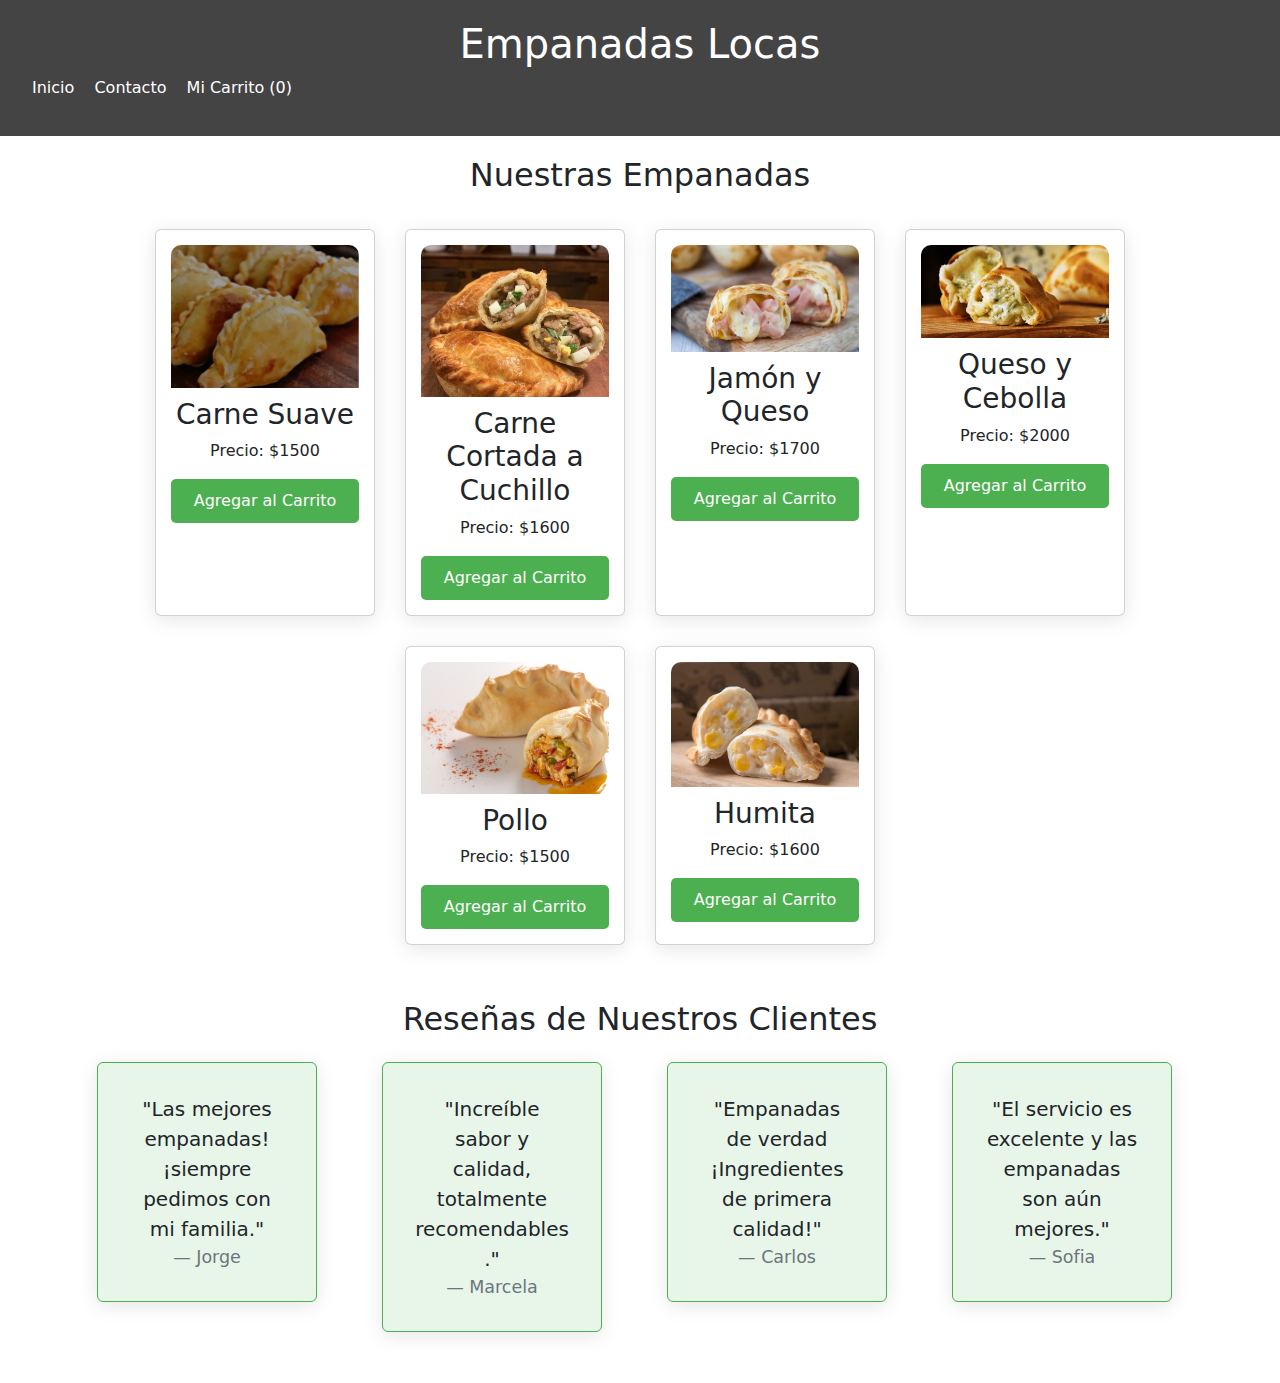
<file: index.html>
<!DOCTYPE html>
<html lang="es">
<head>
    <meta charset="UTF-8">
    <meta name="viewport" content="width=device-width, initial-scale=1.0">
    <title>Empanadas Locas</title>
    <link rel="stylesheet" href="estilos.css">
    <link href="https://fonts.googleapis.com/css2?family=Poppins:wght@400;600&display=swap" rel="stylesheet">
    <link rel="stylesheet" href="https://cdn.jsdelivr.net/npm/bootstrap@5.3.2/dist/css/bootstrap.min.css"> 
</head>
<body>
    <header>
        <h1>Empanadas Locas</h1>
        <nav>
            <ul>
                <li><a href="index.html">Inicio</a></li>
                <li><a href="contacto.html">Contacto</a></li>
                <li><a href="#" id="verCarrito">Mi Carrito (<span id="carrito-count">0</span>)</a></li> 
            </ul>
        </nav>
    </header>

    <main>
        <section class="productos">
            <h2>Nuestras Empanadas</h2>
            <div class="card-container">
                
            </div>
        </section>

        <section class="reseñas">
            <h2>Reseñas de Nuestros Clientes</h2>
            <div class="container">
                <div class="row">
                    
                    <div class="col-md-3 mb-3">
                        <div class="card text-center" style="background-color: #e8f5e9; border: 1px solid #4CAF50;">
                            <div class="card-body">
                                <blockquote class="blockquote mb-0">
                                    <p>"Las mejores empanadas! ¡siempre pedimos con mi familia." </p>
                                    <footer class="blockquote-footer">Jorge</footer>
                                </blockquote>
                            </div>
                        </div>
                    </div>

                    
                    <div class="col-md-3 mb-3">
                        <div class="card text-center" style="background-color: #e8f5e9; border: 1px solid #4CAF50;">
                            <div class="card-body">
                                <blockquote class="blockquote mb-0">
                                    <p>"Increíble sabor y calidad, totalmente recomendables." </p>
                                    <footer class="blockquote-footer">Marcela</footer>
                                </blockquote>
                            </div>
                        </div>
                    </div>

                   
                    <div class="col-md-3 mb-3">
                        <div class="card text-center" style="background-color: #e8f5e9; border: 1px solid #4CAF50;">
                            <div class="card-body">
                                <blockquote class="blockquote mb-0">
                                    <p>"Empanadas de verdad ¡Ingredientes de primera calidad!" </p>
                                    <footer class="blockquote-footer">Carlos</footer>
                                </blockquote>
                            </div>
                        </div>
                    </div>

                  
                    <div class="col-md-3 mb-3">
                        <div class="card text-center" style="background-color: #e8f5e9; border: 1px solid #4CAF50;">
                            <div class="card-body">
                                <blockquote class="blockquote mb-0">
                                    <p>"El servicio es excelente y las empanadas son aún mejores." </p>
                                    <footer class="blockquote-footer">Sofia</footer>
                                </blockquote>
                            </div>
                        </div>
                    </div>

                </div> 
            </div> 
        </section>

    </main>

   
    <div id="carritoModal" class="modal">
        <div class="modal-content">
            <span class="close" style="font-size: 30px;">&times;</span>
            <h2>Mi Carrito</h2>
            <div id="carrito-items"></div> 
            <p>Total: 
                <span id="total-price" style="font-weight: bold; font-size: 1.5em; color: #4CAF50;">0</span></p> 
            <button id="clear-cart" class="btn btn-danger">Limpiar Carrito</button> 
        </div>
    </div>

   
    <script src="./script.js"></script> 
    <script src="https://cdn.jsdelivr.net/npm/bootstrap@5.3.2/dist/js/bootstrap.bundle.min.js"></script> 
</html>
</file>
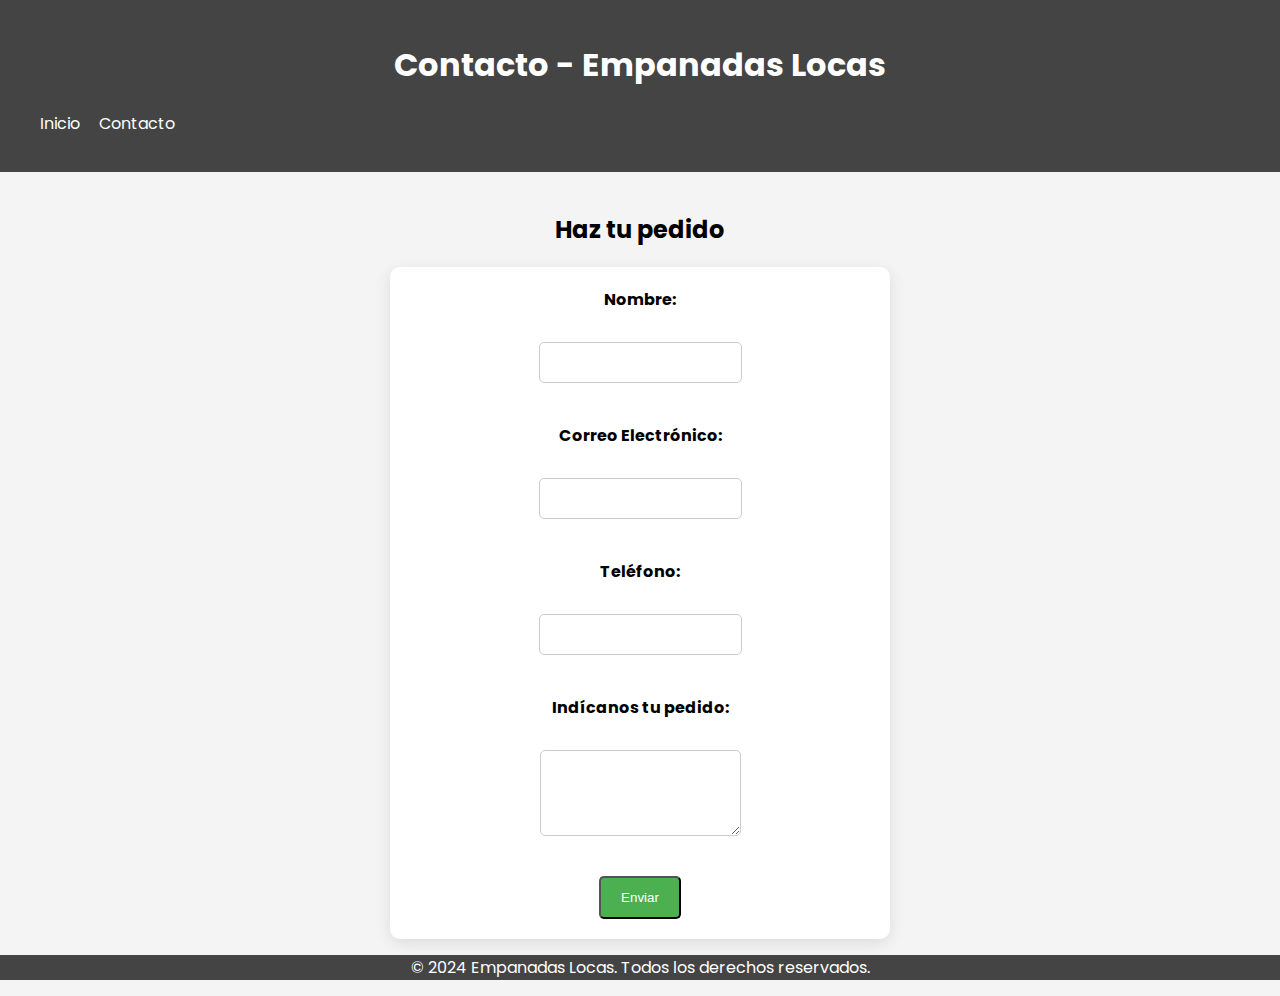
<file: contacto.html>
<!DOCTYPE html>
<html lang="es">
<head>
    <meta charset="UTF-8">
    <meta name="viewport" content="width=device-width, initial-scale=1.0">
    <title>Contacto - Empanadas Locas</title>
    <link rel="stylesheet" href="estilos.css">
    <link href="https://fonts.googleapis.com/css2?family=Poppins:wght@400;600&display=swap" rel="stylesheet">
</head>
<body>

<header>
    <h1>Contacto - Empanadas Locas</h1>
    <nav>
        <ul>
            <li><a href="index.html">Inicio</a></li> 
            <li><a href="#contacto">Contacto</a></li> 
        </ul>
    </nav>
</header>

<main class='contacto-main p-4'>
    <section id='contacto'>
        <h2>Haz tu pedido</h2>

    
        <form action="#" method="" class='contact-form'>
            <label for='nombre'>Nombre:</label><br />
            <input type='text' id='nombre' name='nombre' required /><br />
            
            <label for='correo'>Correo Electrónico:</label><br />
            <input type='email' id='correo' name='correo' required /><br />
            
            <label for='telefono'>Teléfono:</label><br />
            <input type='tel' id='telefono' name='telefono' required /><br />
            
           
            <label for='pedido'>Indícanos tu pedido:</label><br />
            <textarea id='pedido' name='pedido' rows='4'></textarea><br />
            
           
            <button type='submit'>Enviar</button> 
        </form>

    </section>

</main>

<footer class="footer">
    <p>&copy; 2024 Empanadas Locas. Todos los derechos reservados.</p>
</footer>


<script src="./script.js"></script> 
</body>
</html>
</file>
<file: estilos.css>
* {
    box-sizing: border-box;
}

body {
    font-family: 'Poppins', sans-serif;
    margin: 0;
    padding: 0;
    background-color: #f4f4f4;
}

header {
    background-color: #444;
    color: white;
    padding: 20px 0;
}

header h1 {
    text-align: center;
}

nav ul {
    list-style-type: none;
}

nav ul li {
    display: inline;
    margin-right: 15px;
}

nav ul li a {
    color: white;
    text-decoration: none;
}

nav ul li a:hover {
    text-decoration: underline;
}

.productos, .reseñas {
    padding: 20px;
    text-align: center;
}

.card-container {
   display: flex;
   flex-wrap: wrap;
   justify-content: center;
   margin-top: 20px;
}

.card {
   margin: 15px;
   width: 220px;
   height: auto;
   background-color: #fff;
   box-shadow: 0 4px 20px rgba(0,0,0,0.1);
   border-radius: 10px;
   transition: transform 0.3s ease, box-shadow 0.3s ease;
   padding: 15px;
}

.card:hover {
   transform: translateY(-5px);
   box-shadow: 0 8px 25px rgba(0,0,0,0.2);
}

.card img {
   width: 100%;
   height: auto;
   border-top-left-radius: 10px;
   border-top-right-radius: 10px;
}

.card h3 {
    margin-top: 10px;
}

.card p {
    font-size: 1em;
}

.card button {
    background-color: #4CAF50; 
    color: white;
    border: none; 
    border-radius: 5px; 
    padding: 10px;
    width: 100%;
    cursor: pointer;
}

.card button:hover {
   background-color:#45a049; 
}

.modal {
     display:none; 
     position:absolute;
     z-index:9999;
     left:0;
     top:0;
     width:100%;
     height:100%;
     overflow:auto;
     background-color:rgba(0,0,0,.5);
}
.modal-content{
     background-color:#fff;
     margin:auto;
     padding:20px;

}
.close{
     color:#aaa;

}
.close:hover,
.close:focuss{
     color:red
}

.footer {
     background-color:#444;
     color:white;
     text-align:center;

}

.reseñas {
   padding-top: 20px;
}
.grid-reseñas blockquote {
   background-color:#e8f5e9; 
   border-left:5px solid #4CAF50; 
   padding:10px;
}

.contacto-main {
    padding-top: 20px;
    text-align: center; 
}

.contact-form {
    display:flex;
    flex-direction: column;
    align-items:center; 
    background-color:#ffffff; 
    border-radius:10px; 
    box-shadow:0 4px 15px rgba(0, 0, 0, 0.1); 
    padding:20px; 
    max-width:500px; 
    margin:auto; 
}

.contact-form label {
    margin-bottom:5px; 
    font-weight:bold; 
}

.contact-form input,
.contact-form textarea {
   width:auto; 
   margin-bottom:15px; 
   padding:12px; 
   border-radius:5px; 
   border:1px solid #ccc;

}
.contact-form input:focus,
.contact-form textarea:hover{
   border-color:#4CAF50; 
}
.contact-form button {
   background-color:#4CAF50; 
   color:white;
   border-radius:5px; 
   padding:12px 20px; 
}
.contact-form button:hover {
   background-color:#45a049; 
}
</file>
